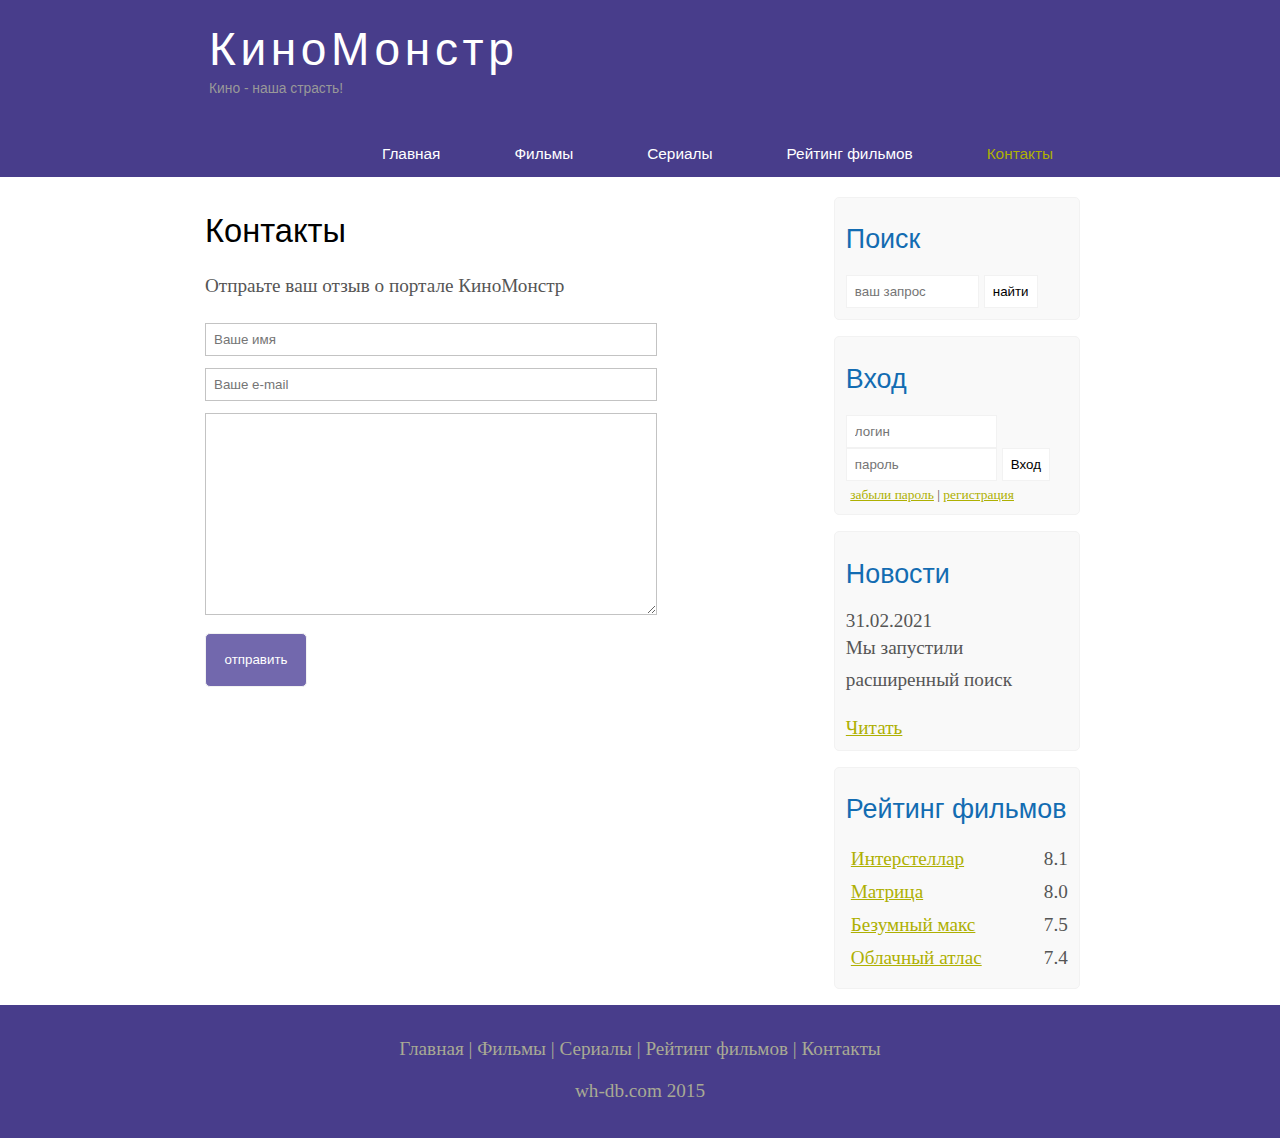
<file: Kinomonstr/contacts.html>
<!DOCTYPE html>
<html lang="ru">
<head>
    <meta charset="UTF-8">
	<meta name="viewport" content="width=device-width, initial-scale=1.0">
	<title>Контакты</title>
	<meta name="description" content="Киномонстр - это портал о кино">
	<meta name="keyword" content="фильмы, фильмы онлайн, hd">
	<link rel="stylesheet" href="assets/css/style.css">
</head>
<body>

	<div class="main">

		<div class="header">
			<div class="logo">
				<div class="logo_text">
					<h1><a href="index.html">КиноМонстр</a></h1>
					<h2>Кино - наша страсть!</h2>
				</div>
			</div>

			<div class="menubar">
				
				<ul class="menu">
					<li><a href="index.html">Главная</a></li>
					<li><a href="films.html">Фильмы</a></li>
					<li><a href="#">Сериалы</a></li>
					<li><a href="rating.html">Рейтинг фильмов</a></li>
					<li class="selected"><a href="contacts.html">Контакты</a></li>
				</ul>

			</div>

		</div>

		<div class="site_content">
			
			<div class="sidebar_container">
				
				<div class="sidebar">
					
					<h2>Поиск</h2>
					<form method="post" action="#" id="search_form">
						<input type="search" name="search_field" placeholder="ваш запрос"/>
						<input type="submit" class=btn value="найти"/>
					</form>
				</div>
				
				<div class="sidebar">
					<h2>Вход</h2>
					<form method="post" action="#" id="login">

						<input type="text" name="login_field" placeholder="логин"/>
						<input type="password" name="password_field" placeholder="пароль"/>
						<input type="submit" class="btn" value="Вход">
						<div class="lables_passreg_text">
							<span><a href="#">забыли пароль</a></span> | <span><a href="#">регистрация</a></span>
						</div>
					</form>
				</div>

				<div class="sidebar">
					<h2>Новости</h2>
					<span>31.02.2021</span>
					<p>Мы запустили расширенный поиск</p>
					<a href="#">Читать</a>
				</div>

				<div class="sidebar">
					<h2>Рейтинг фильмов</h2>
					<ul>
						<li><a href="show.html">Интерстеллар</a><span class="rating_sidebar">8.1</span></li>
						<li><a href="#">Матрица</a><span class="rating_sidebar">8.0</span></li>
						<li><a href="#">Безумный макс</a><span class="rating_sidebar">7.5</span></li>
						<li><a href="#">Облачный атлас</a><span class="rating_sidebar">7.4</span></li>
					</ul>
				</div>

			</div>

			<div class="content">
                <h1>Контакты</h1>
                <p>Отпраьте ваш отзыв о портале КиноМонстр</p>
                
			<div class="send">

				<form action="#" method="post" id="review">
					
                    <input type="text" name="review_name" placeholder="Ваше имя">
                    <input type="text" name="review_mail" placeholder="Ваше e-mail">
					<textarea name="review_text"></textarea><br>
					<input type="submit" class="btn" value="отправить">

				</form>

			</div>
			</div>

		</div>
		<div class="footer">
			<p>
				<a href="index.html">Главная</a> |
				<a href="films.html">Фильмы</a> |
				<a href="#">Сериалы</a> |
				<a href="rating.html">Рейтинг фильмов</a> |
				<a href="contacts.html">Контакты</a>
			</p>
			<p>wh-db.com 2015</p>
		</div>
	</div>
	
</body>
</html>
</file>
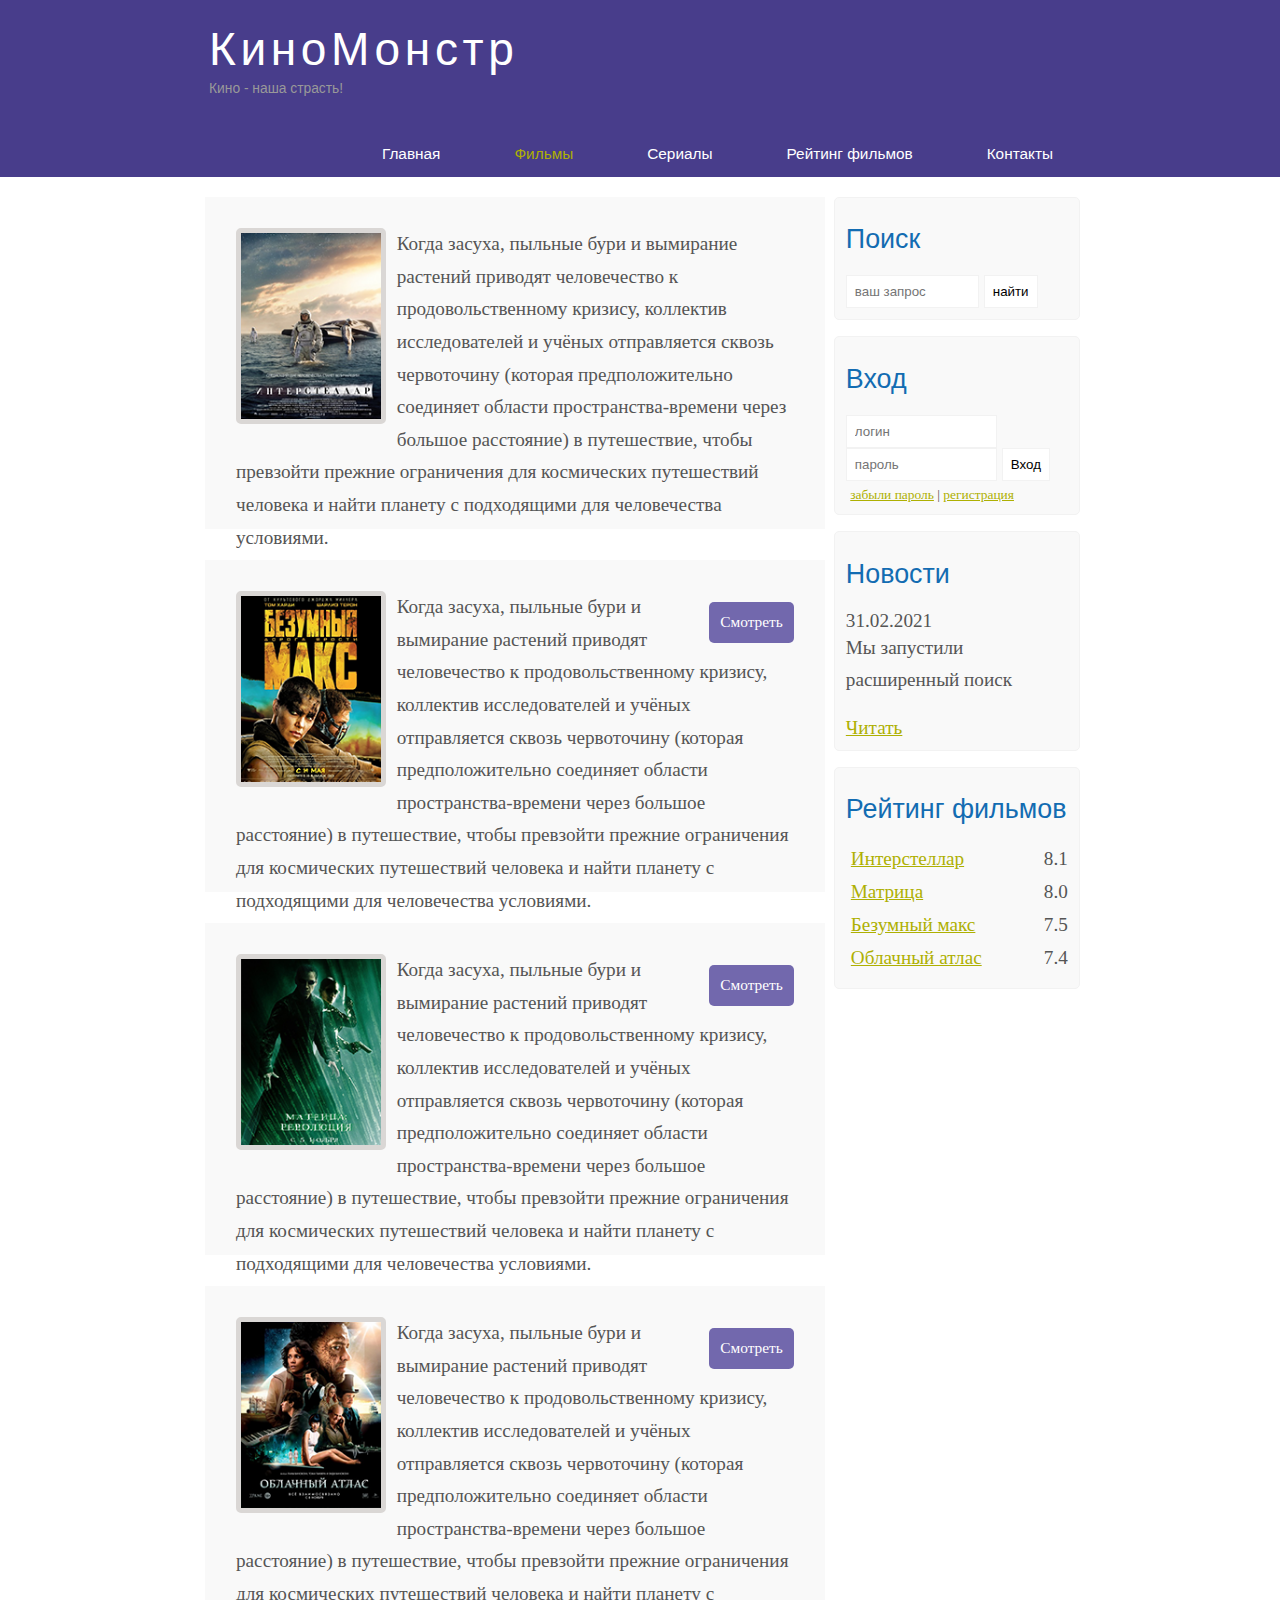
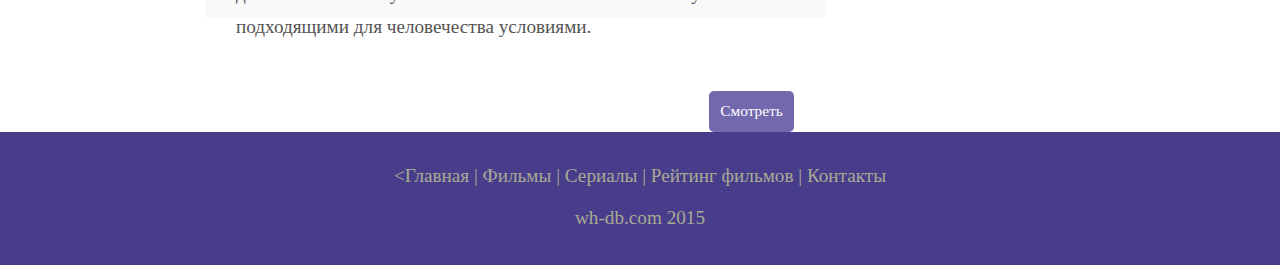
<file: Kinomonstr/films.html>
<!DOCTYPE html>
<html lang="ru">
<head>
    <meta charset="UTF-8">
	<meta name="viewport" content="width=device-width, initial-scale=1.0">
	<title>Фильмы</title>
	<meta name="description" content="Киномонстр - это портал о кино">
	<meta name="keyword" content="фильмы, фильмы онлайн, hd">
	<link rel="stylesheet" href="assets/css/style.css">
</head>
<body>

	<div class="main">

		<div class="header">
			<div class="logo">
				<div class="logo_text">
					<h1><a href="index.html">КиноМонстр</a></h1>
					<h2>Кино - наша страсть!</h2>
				</div>
			</div>

			<div class="menubar">
				
				<ul class="menu">
					<li><a href="index.html">Главная</a></li>
					<li class="selected"><a href="films.html">Фильмы</a></li>
					<li><a href="#">Сериалы</a></li>
					<li><a href="rating.html">Рейтинг фильмов</a></li>
					<li><a href="contacts.html">Контакты</a></li>
				</ul>

			</div>

		</div>

		<div class="site_content">
			
			<div class="sidebar_container">
				
				<div class="sidebar">
					
					<h2>Поиск</h2>
					<form method="post" action="#" id="search_form">
						<input type="search" name="search_field" placeholder="ваш запрос"/>
						<input type="submit" class=btn value="найти"/>
					</form>
				</div>
				
				<div class="sidebar">
					<h2>Вход</h2>
					<form method="post" action="#" id="login">

						<input type="text" name="login_field" placeholder="логин"/>
						<input type="password" name="password_field" placeholder="пароль"/>
						<input type="submit" class="btn" value="Вход">
						<div class="lables_passreg_text">
							<span><a href="#">забыли пароль</a></span> | <span><a href="#">регистрация</a></span>
						</div>
					</form>
				</div>

				<div class="sidebar">
					<h2>Новости</h2>
					<span>31.02.2021</span>
					<p>Мы запустили расширенный поиск</p>
					<a href="#">Читать</a>
				</div>

				<div class="sidebar">
					<h2>Рейтинг фильмов</h2>
					<ul>
						<li><a href="show.html">Интерстеллар</a><span class="rating_sidebar">8.1</span></li>
						<li><a href="#">Матрица</a><span class="rating_sidebar">8.0</span></li>
						<li><a href="#">Безумный макс</a><span class="rating_sidebar">7.5</span></li>
						<li><a href="#">Облачный атлас</a><span class="rating_sidebar">7.4</span></li>
					</ul>
				</div>

			</div>

			<div class="content">
                <div class="info_film">
					<img src="assets/img/inter.png">
					<p>
						Когда засуха, пыльные бури и вымирание растений приводят человечество к продовольственному кризису, коллектив исследователей и учёных отправляется сквозь червоточину (которая предположительно соединяет области пространства-времени через большое расстояние) в путешествие, чтобы превзойти прежние ограничения для космических путешествий человека и найти планету с подходящими для человечества условиями.
					</p>
                    <div class="button"><a href="show.html">Смотреть</a></div>                    
                </div>
                <div class="info_film">
					<img src="assets/img/max.png">
					<p>
						Когда засуха, пыльные бури и вымирание растений приводят человечество к продовольственному кризису, коллектив исследователей и учёных отправляется сквозь червоточину (которая предположительно соединяет области пространства-времени через большое расстояние) в путешествие, чтобы превзойти прежние ограничения для космических путешествий человека и найти планету с подходящими для человечества условиями.
					</p>
                    <div class="button"><a href="#">Смотреть</a></div>                    
                </div>
                <div class="info_film">
					<img src="assets/img/matrix.png">
					<p>
						Когда засуха, пыльные бури и вымирание растений приводят человечество к продовольственному кризису, коллектив исследователей и учёных отправляется сквозь червоточину (которая предположительно соединяет области пространства-времени через большое расстояние) в путешествие, чтобы превзойти прежние ограничения для космических путешествий человека и найти планету с подходящими для человечества условиями.
					</p>
                    <div class="button"><a href="#">Смотреть</a></div>
                </div>
                <div class="info_film">
					<img src="assets/img/cloud.png">
					<p>
						Когда засуха, пыльные бури и вымирание растений приводят человечество к продовольственному кризису, коллектив исследователей и учёных отправляется сквозь червоточину (которая предположительно соединяет области пространства-времени через большое расстояние) в путешествие, чтобы превзойти прежние ограничения для космических путешествий человека и найти планету с подходящими для человечества условиями.
					</p>
                    <div class="button"><a href="#">Смотреть</a></div>
                </div>
			</div>

		</div>
		<div class="footer">
			<p>
				<<a href="index.html">Главная</a> |
				<a href="films.html">Фильмы</a> |
				<a href="#">Сериалы</a> |
				<a href="rating.html">Рейтинг фильмов</a> |
				<a href="contacts.html">Контакты</a>
			</p>
			<p>wh-db.com 2015</p>
		</div>
	</div>
	
</body>
</html>
</file>
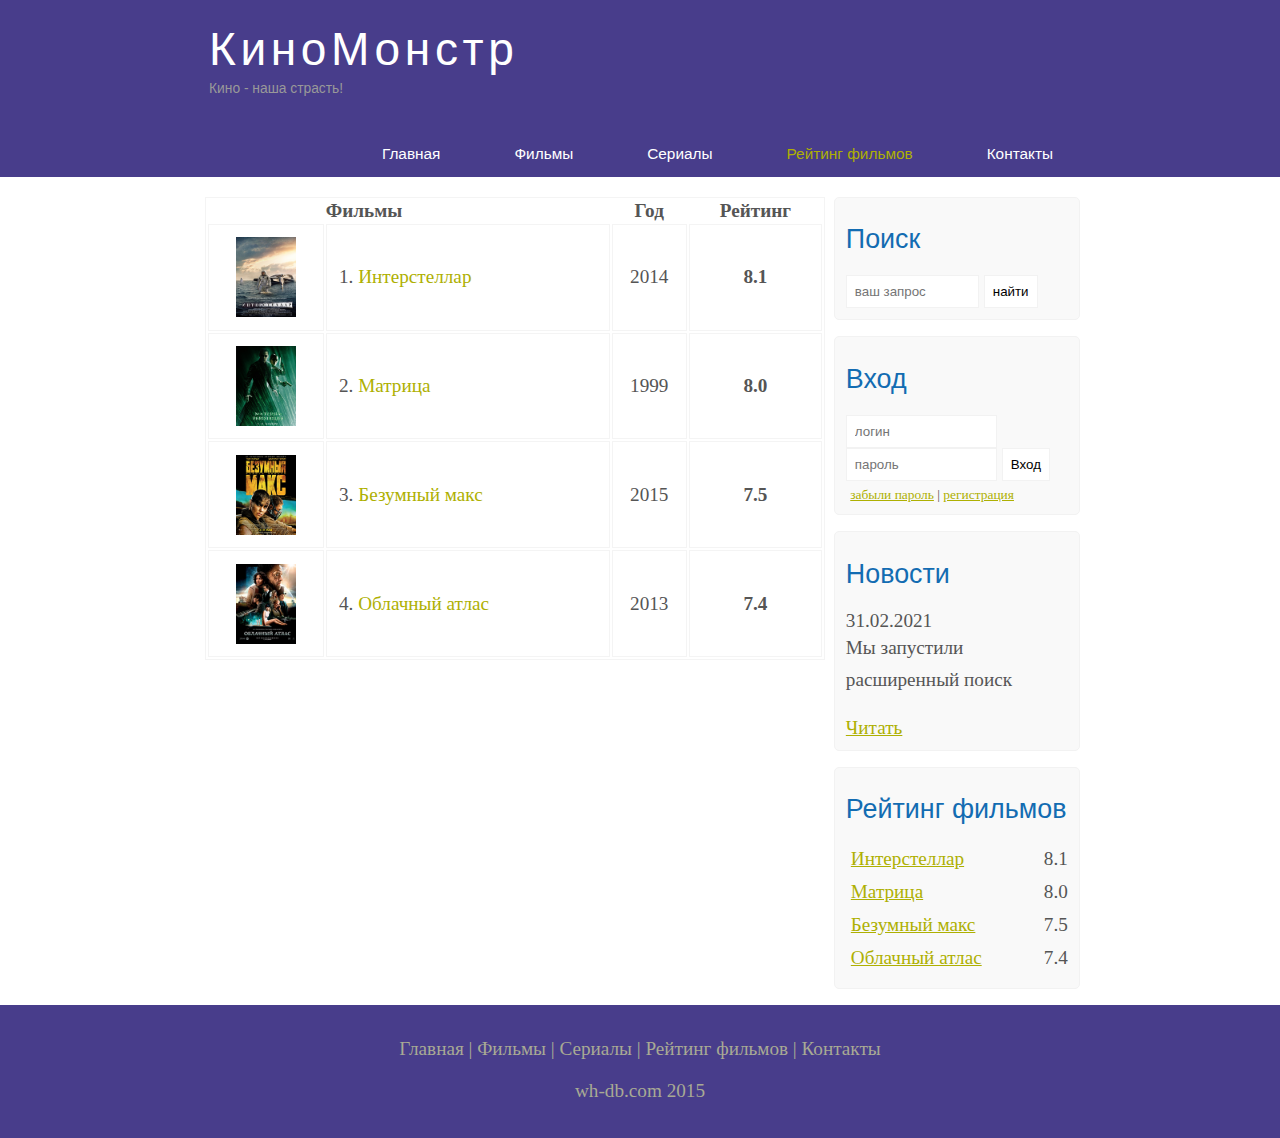
<file: Kinomonstr/rating.html>
<!DOCTYPE html>
<html lang="ru">
<head>
    <meta charset="UTF-8">
	<meta name="viewport" content="width=device-width, initial-scale=1.0">
	<title>Рейтинг фильмов</title>
	<meta name="description" content="Киномонстр - это портал о кино">
	<meta name="keyword" content="фильмы, фильмы онлайн, hd">
	<link rel="stylesheet" href="assets/css/style.css">
</head>
<body>

	<div class="main">

		<div class="header">
			<div class="logo">
				<div class="logo_text">
					<h1><a href="index.html">КиноМонстр</a></h1>
					<h2>Кино - наша страсть!</h2>
				</div>
			</div>

			<div class="menubar">
				
				<ul class="menu">
					<li><a href="index.html">Главная</a></li>
					<li><a href="films.html">Фильмы</a></li>
					<li><a href="#">Сериалы</a></li>
					<li class="selected"><a href="rating.html">Рейтинг фильмов</a></li>
					<li><a href="contacts.html">Контакты</a></li>
				</ul>

			</div>

		</div>

		<div class="site_content">
			
			<div class="sidebar_container">
				
				<div class="sidebar">
					
					<h2>Поиск</h2>
					<form method="post" action="#" id="search_form">
						<input type="search" name="search_field" placeholder="ваш запрос"/>
						<input type="submit" class=btn value="найти"/>
					</form>
				</div>
				
				<div class="sidebar">
					<h2>Вход</h2>
					<form method="post" action="#" id="login">

						<input type="text" name="login_field" placeholder="логин"/>
						<input type="password" name="password_field" placeholder="пароль"/>
						<input type="submit" class="btn" value="Вход">
						<div class="lables_passreg_text">
							<span><a href="#">забыли пароль</a></span> | <span><a href="#">регистрация</a></span>
						</div>
					</form>
				</div>

				<div class="sidebar">
					<h2>Новости</h2>
					<span>31.02.2021</span>
					<p>Мы запустили расширенный поиск</p>
					<a href="#">Читать</a>
				</div>

				<div class="sidebar">
					<h2>Рейтинг фильмов</h2>
					<ul>
						<li><a href="show.html">Интерстеллар</a><span class="rating_sidebar">8.1</span></li>
						<li><a href="#">Матрица</a><span class="rating_sidebar">8.0</span></li>
						<li><a href="#">Безумный макс</a><span class="rating_sidebar">7.5</span></li>
						<li><a href="#">Облачный атлас</a><span class="rating_sidebar">7.4</span></li>
					</ul>
				</div>

			</div>

			<div class="content">
                <table>
                    <tr>
                        <th></th>
                        <th>Фильмы</th>
                        <th class="center">Год</th>
                        <th class="center">Рейтинг</th>
                    </tr>
                    <tr>
                        <td class="center"><img src="assets/img/inter.png"></td>
                        <td>1. <a href="show.html">Интерстеллар</a></td>
                        <td class="center">2014</td>
                        <td class="center rating">8.1</td>
                    </tr>
                    <tr>
                        <td class="center"><img src="assets/img/matrix.png"></td>
                        <td>2. <a href="show.html">Матрица</a></td>
                        <td class="center">1999</td>
                        <td class="center rating">8.0</td>
                    </tr>
                    <tr>
                        <td class="center"><img src="assets/img/max.png"></td>
                        <td>3. <a href="show.html">Безумный макс</a></td>
                        <td class="center">2015</td>
                        <td class="center rating">7.5</td>
                    </tr>
                    <tr>
                        <td class="center"><img src="assets/img/cloud.png"></td>
                        <td>4. <a href="show.html">Облачный атлас</a></td>
                        <td class="center">2013</td>
                        <td class="center rating">7.4</td>
                    </tr>
                </table>
			</div>
			</div>

		</div>
		<div class="footer">
			<p>
				<a href="index.html">Главная</a> |
				<a href="films.html">Фильмы</a> |
				<a href="#">Сериалы</a> |
				<a href="rating.html">Рейтинг фильмов</a> |
				<a href="contacts.html">Контакты</a>
			</p>
			<p>wh-db.com 2015</p>
		</div>
	</div>
	
</body>
</html>
</file>
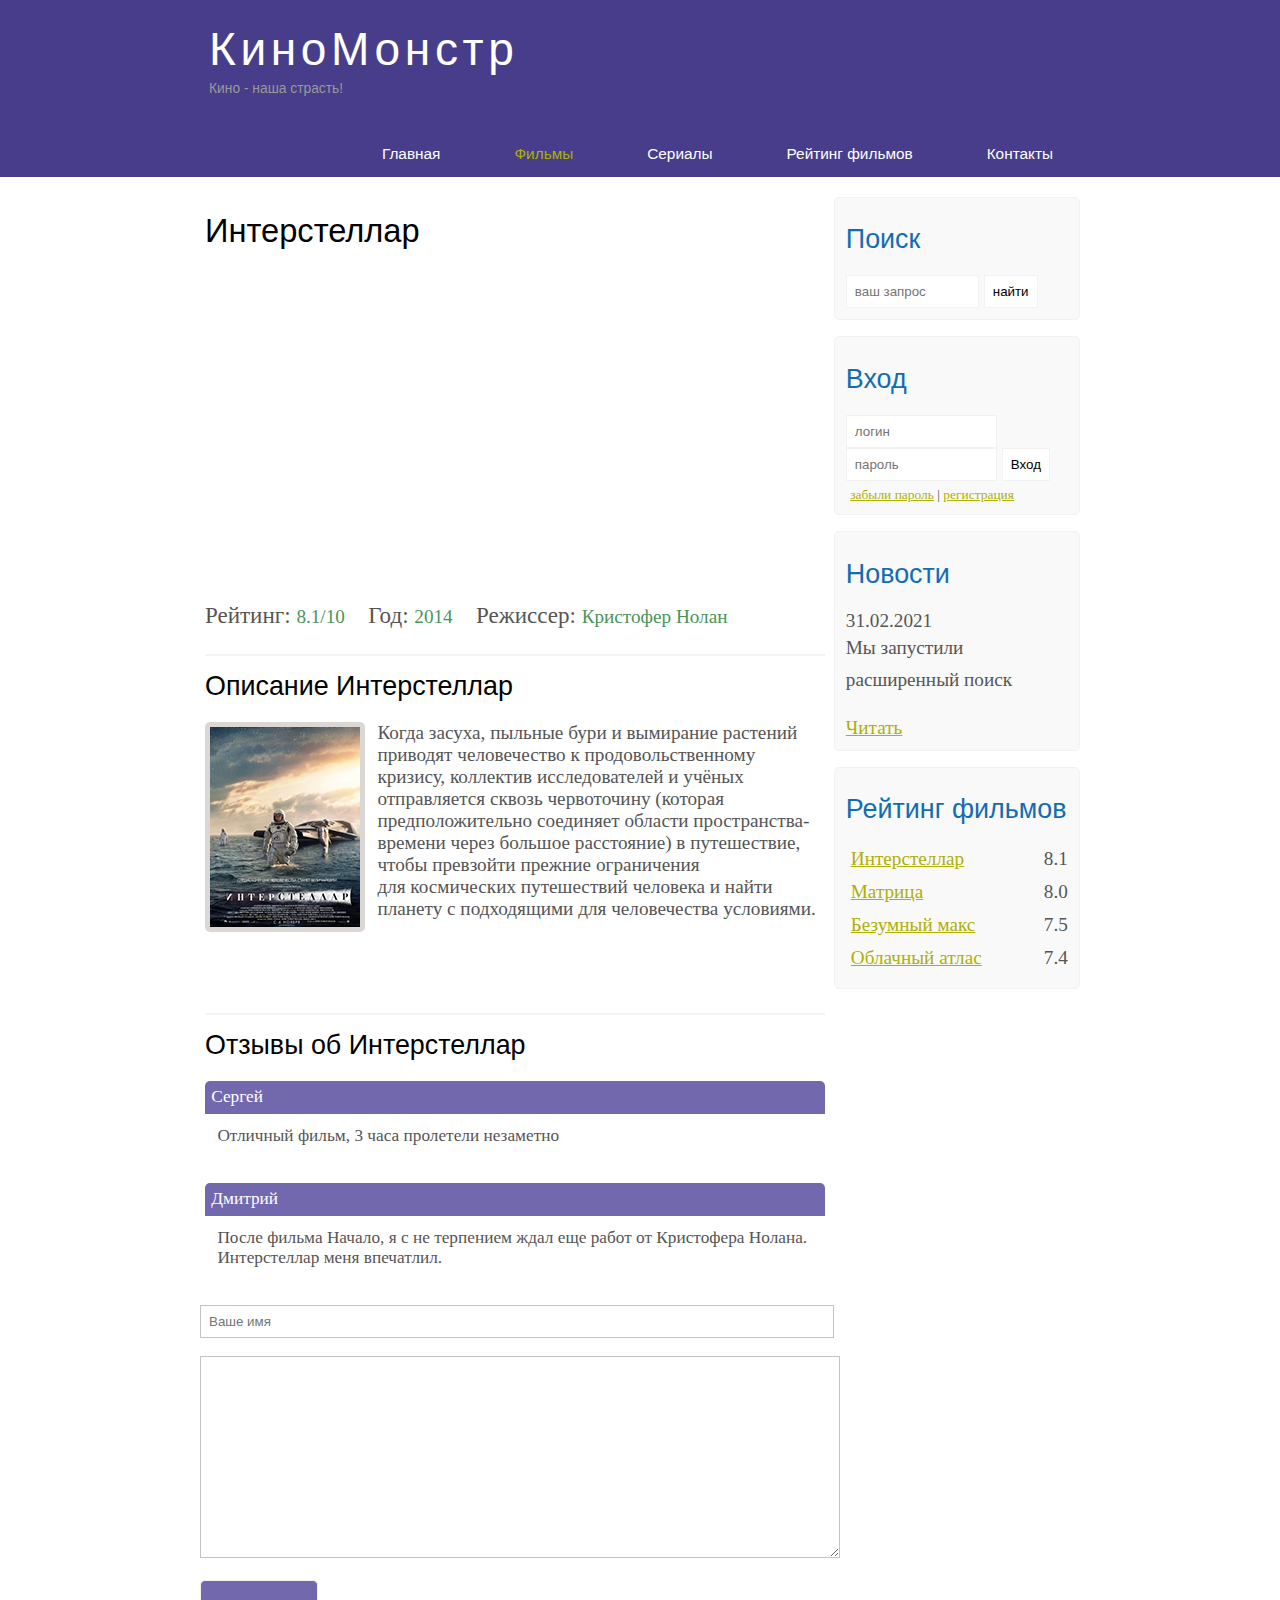
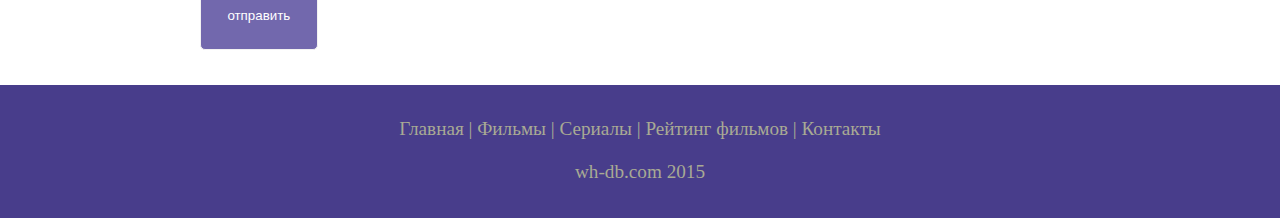
<file: Kinomonstr/show.html>
<!DOCTYPE html>
<html lang="ru">
<head>
	<meta charset="UTF-8">
	<meta name="viewport" content="width=device-width, initial-scale=1.0">
	<title>Интерстеллар</title>
	<meta name="description" content="Киномонстр - это портал о кино">
	<meta name="keyword" content="фильмы, фильмы онлайн, hd">
	<link rel="stylesheet" href="assets/css/style.css">
</head>
<body>

	<div class="main">

		<div class="header">
			<div class="logo">
				<div class="logo_text">
					<h1><a href="index.html">КиноМонстр</a></h1>
					<h2>Кино - наша страсть!</h2>
				</div>
			</div>

			<div class="menubar">
				
				<ul class="menu">
					<li><a href="index.html">Главная</a></li>
					<li class="selected"><a href="films.html">Фильмы</a></li>
					<li><a href="#">Сериалы</a></li>
					<li><a href="rating.html">Рейтинг фильмов</a></li>
					<li><a href="contacts.html">Контакты</a></li>
				</ul>

			</div>

		</div>

		<div class="site_content">
			
			<div class="sidebar_container">
				
				<div class="sidebar">
					
					<h2>Поиск</h2>
					<form method="post" action="#" id="search_form">
						<input type="search" name="search_field" placeholder="ваш запрос"/>
						<input type="submit" class=btn value="найти"/>
					</form>
				</div>
				
				<div class="sidebar">
					<h2>Вход</h2>
					<form method="post" action="#" id="login">

						<input type="text" name="login_field" placeholder="логин"/>
						<input type="password" name="password_field" placeholder="пароль"/>
						<input type="submit" class="btn" value="Вход">
						<div class="lables_passreg_text">
							<span><a href="#">забыли пароль</a></span> | <span><a href="#">регистрация</a></span>
						</div>
					</form>
				</div>

				<div class="sidebar">
					<h2>Новости</h2>
					<span>31.02.2021</span>
					<p>Мы запустили расширенный поиск</p>
					<a href="#">Читать</a>
				</div>

				<div class="sidebar">
					<h2>Рейтинг фильмов</h2>
					<ul>
						<li><a href="show.html">Интерстеллар</a><span class="rating_sidebar">8.1</span></li>
						<li><a href="#">Матрица</a><span class="rating_sidebar">8.0</span></li>
						<li><a href="#">Безумный макс</a><span class="rating_sidebar">7.5</span></li>
						<li><a href="#">Облачный атлас</a><span class="rating_sidebar">7.4</span></li>
					</ul>
				</div>

			</div>

			<div class="content">

                <h1>Интерстеллар</h1>

                <iframe width="560" height="315" src="https://www.youtube.com/embed/qcPfI0y7wRU" frameborder="0" allow="accelerometer; autoplay; clipboard-write; encrypted-media; gyroscope; picture-in-picture" allowfullscreen></iframe>

                <div class="info_film_page">
                    <span class="label">Рейтинг: </span><span class="value">8.1/10</span>
                    <span class="label">Год: </span><span class="value">2014</span>
                    <span class="label">Режиссер: </span><span class="value">Кристофер Нолан</span>
                </div>

                <hr>

                <h2>Описание Интерстеллар</h2>
                <div class="description_film">
                    <img src="assets/img/inter.png">
					Когда засуха, пыльные бури и&nbsp;вымирание растений приводят человечество к&nbsp;продовольственному кризису,
					коллектив исследователей и&nbsp;учёных отправляется сквозь червоточину (которая предположительно соединяет области пространства-времени через большое расстояние) в&nbsp;путешествие,
					чтобы превзойти прежние ограничения для&nbsp;космических путешествий человека и&nbsp;найти планету с&nbsp;подходящими для человечества условиями.
                </div>
				<hr>
				<h2>Отзывы об Интерстеллар</h2>

				<div class="reviews">

					<div class="review_name">
						Сергей
					</div>
					<div class="review_text">
						Отличный фильм, 3 часа пролетели незаметно
					</div>
				</div>
				<div class="reviews">
					<div class="review_name">
						Дмитрий
					</div>
					<div class="review_text">
						После фильма Начало, я с не терпением ждал еще работ от Кристофера Нолана. Интерстеллар меня впечатлил.					</div>
				</div>
			</div>
			<div class="send">

				<form action="#" method="post" id="review">
					
					<input type="text" name="review_name" placeholder="Ваше имя">
					<textarea name="review_text"></textarea><br>
					<input type="submit" class="btn" value="отправить">

				</form>

			</div>
			</div>

		</div>
		<div class="footer">
			<p>
				<a href="index.html">Главная</a> |
				<a href="films.html">Фильмы</a> |
				<a href="#">Сериалы</a> |
				<a href="rating.html">Рейтинг фильмов</a> |
				<a href="contacts.html">Контакты</a>
			</p>
			<p>wh-db.com 2015</p>
		</div>
	</div>
	
</body>
</html>
</file>
<file: Kinomonstr/assets/css/style.css>
* {
	margin: 0;
	padding: 0;
}

body {
	font-size: 1.2em;
	background-color: #fff;
	color: #555;
}

p {
	padding: 0 0 20px 0;
	line-height: 1.7em;
}

input[type="text"], input[type="password"], input[type="search"] {
	color: #5d5d5d;
	width: 60%;
	padding: 8px;
}

input, textarea {
	outline: none;
	border: none;
	border: solid 1px #f2f2f2;
}

h1, h2 {
	font: normal 170% 'century gothic', arial;
	margin: 0 0 15px 0;
	padding: 15px 0 5px 0;
	color: #000;
}

h2 {
	font-size: 140%;
}

a, a:hover {
	outline: none;
	text-decoration: underline;
	color: #aeb002;
}

ul {
	margin: 2px 0 22px 17px;
}

ul li {
	margin: 0 0 6px 0;
	padding: 0 0 4px 5px;
	line-height: 1.5em;
}

hr {
	border: solid 1px #f3f3f3;
}

.header {
	background-color: darkslateblue;
	height: 177px;
	font-size: 0.8em;
	margin-left: 0;
	margin-right: 0;
	min-width: 900px 
}

.main, .logo, .menubar, .site_content, .footer {
	margin-left: auto;
	margin-right: auto;
}

.logo {
	width: 880px;
	padding-bottom: 40px;
}
.logo h1, .logo h2 {
	font: normal 300% 'century gothic', arial, sans-serif;
	margin: 0 0 0 9px;
}

.logo_text h1, .logo_text h1 a, .logo_text h1 a:hover{
	padding: 22px 0 0 0;
	color: #fff;
	letter-spacing: 0.1em;
	text-decoration: none;
}

.logo_text h2{
	font-size: 0.9em;
	padding: 4px 0 0 0;
	color: #999;
}

.menubar{
	width: 900px;
	height: 46px;
}

ul.menu{
	float: right;
}

ul.menu li{
	float: left;
	padding: 0 0 0 9px;
	list-style: none;
	margin: 1px 2px 0 0;
}

ul.menu li a {
	font: normal 100% 'trebuchet ms', sans-serif;
	display: block;
	height: 20px;
	padding: 6px 35px 5px 28px;
	color: #fff;
	text-decoration: none;
}

ul.menu li.selected a {
	color: #aeb002;
}

ul.menu li a:hover {
	color: #e4ec04;
}

.site_content {
	width: 880px;
	overflow: hidden;
	margin: 20px auto 0 auto;
	background-color: white;
}

.sidebar_container {
	float: right;
	width: 224px;
}

.sidebar {
	float: right;
	width: 222px;
	padding: 5%;
	margin: 0 0 16px 0;
	border: solid 1px #f2f2f2;
	border-radius: 5px;
	background-color: #f9f9f9;
}

.btn {
	padding: 8px;
	background-color: white;
	cursor: pointer;
}

.sidebar h2 {
	color: #136cb2;
}

.lables_passreg_text {
	font-size: 0.7em;
	margin-top: 3%;
	margin-left: 2%;
}

.sidebar ul {
	margin: 0;
}

.sidebar ul li {
	list-style: none;
	margin: 0 0 0 0;
}

.sidebar .rating_sidebar {
	float: right;
}

.content {
	text-align: left;
	width: 620px;
	padding: 0 0 0 5px;
	float: left;
}

.content a{
	text-decoration: none;
}

.films_block {
	margin-bottom: 5%;
}

.films_block img {
	border-radius: 5px;
	border: solid 5px #dad7d5;
	width: 22%;
}
.posts .posts_content {
	font-size: 0.8em;
}

.info_film_page {
	margin-top: 2%;
	margin-bottom: 4%;
}

.info_film_page .label {
	font-size: 1.2em;
}

.info_film_page .value {
	font-size: 1em;
	color: #49945a;
	margin-right: 3%;
}

.description_film {
	margin-bottom: 15%;
}

.description_film img {
	float: left;
	margin-right: 2%;
	border-radius: 5px;
	border: solid 5px #dad7d5;
}

.reviews {
	margin-bottom: 4%;
	font-size: 0.9em;
}

.reviews .review_name {
	background-color: #7268ad;
	color: white;
	padding: 1%;
	border-top-left-radius: 5px;
	border-top-right-radius: 5px;
}

reviews .review_mail {
	background-color: #7268ad;
	color: white;
	padding: 1%;
	border-top-left-radius: 5px;
	border-top-right-radius: 5px;
}

.reviews .review_text {
	padding-top: 2%;
	padding-bottom: 2%;
	padding-left: 2%;
}

.send {
	margin-bottom: 4%;
}

.send input[type="text"], textarea {
	border: solid 1px #c3c3c3;
	margin-bottom: 2%;
}

.send input[type="text"] {
	width: 70%;
}

.send input[type="mail"], textarea {
	border: solid 1px #c3c3c3;
	margin-bottom: 2%;
}

.send input[type="mail"] {
	width: 70%;
}

.send textarea {
	width: 72.5%;
	height: 200px;
}

.send input[type="submit"] {
	background-color: #7268ad;
	padding: 3%;
	color: white;
	border-radius: 5px;
}

.info_film {
	margin-bottom: 5%;
	background-color: #f9f9f9;
	padding: 5%;
	height: 270px;
}

.info_film img {
	float: left;
	margin-right: 2%;
	border-radius: 5px;
	border: solid 5px #dad7d5;
	width: 25%;
}

.button {
	background-color: #7268ad;
	padding: 2%;
	color: white;
	border-radius: 5px;
	float: right;
	margin-top: 5%;
	clear: both;
	font-size: 0.8em;
}

.button a {
	color: white;
}

table {
	width: 100%;
	border: solid 1px #f4f4f4;
}

td {
	padding: 2%;
	border: solid 1px #f4f4f4;
}

td img {
	width: 60px;
	vertical-align: middle;
}

.center {
	text-align: center;
}

.rating {
	font-weight: bold;
}

.footer {
	width: 100%;
	height: 100px;
	padding: 28px 0 5px 0;
	text-align: center;
	background-color: darkslateblue;
	color: #a8aa94;
	margin-left: 0px;
	margin-right: 0px;
	min-width: 900px;
}

.footer a {
	color: #a8aa94;
	text-decoration: none;
}

.footer a:hover {
	color: white;
	text-decoration: none;
}

.footer p {
	padding: 0 0 10px 0;
}

/* CSS Mobile*/
@media only screen
and (min-device-width: 320px)
and (max-device-width: 568px) {
	.header {
		background-color: #257965;
		min-width: 100%;
		height: 20%;
		text-align: center;
	}

	.logo {
		width: 100%;
	}

	.site_content {
		width: 100%;
		text-align: center;
	}

	.menubar {
		width: 100%;
		height: 100%;
	}

	.content {
		width: 100%;
		text-align: center;
		margin: 0;
		padding: 0;
	}

	.sidebar_container {
		display: none;
	}

	.footer {
		display: none;
	}

	ul.menu {
		float: none;
	}

	ul.menu li {
		margin: 0;
		padding: 0;
		float: none;
	}

	.logo h1 {
		font: normal 235% 'century gothic', arial, sans-serif;
	}

	.logo h2 {
		font: normal 100% 'century gothic', arial, sans-serif;
		color: white;
	}

	.content h1, h2 {
		font: normal 110% 'century gothic', arial;
	}
	.films_block img {
		width: 43%;
	}

	.posts_content p {
		line-height: 1.5em;
		padding: 3%;
		text-align: left;
	}

	.posts p {
		font-size: 120%;
	}

	/*films page*/

	.info_film{
		width: 100%;
		float: none;
		height: 100%;
	}

	.info_film img {
		width: 90%;
		margin-bottom: 5%;
	}

	.button {
		width: 100%;
		float: none;
	}

	.info_film p {
		text-align: left;
	}

	/*rating page*/

	table {
		display: block;
	}

	th {
		font-size: 75%;
	}

	td {
		padding: 0;
		margin: 0;
		font-size: 95%;
		text-align: left;
	}

	/*show page*/

	iframe {
		width: 88%;
		height: 100%;
	}

	.description_film {
		width: 90%;
		text-align: left;
		margin-left: 2%;
	}

	.description_film img {
		float: none;
		width: 73%;
		display: block;
		margin: 0;
		padding: 0;
		margin-left: 11%;
		margin-bottom: 7%;
	}

	.reviews {
		text-align: left;
		width: 96%;
	}

	.send input[type="text"] {
		width: 80%;
	}

	.send textarea {
		width: 85%;
	}

}
</file>
